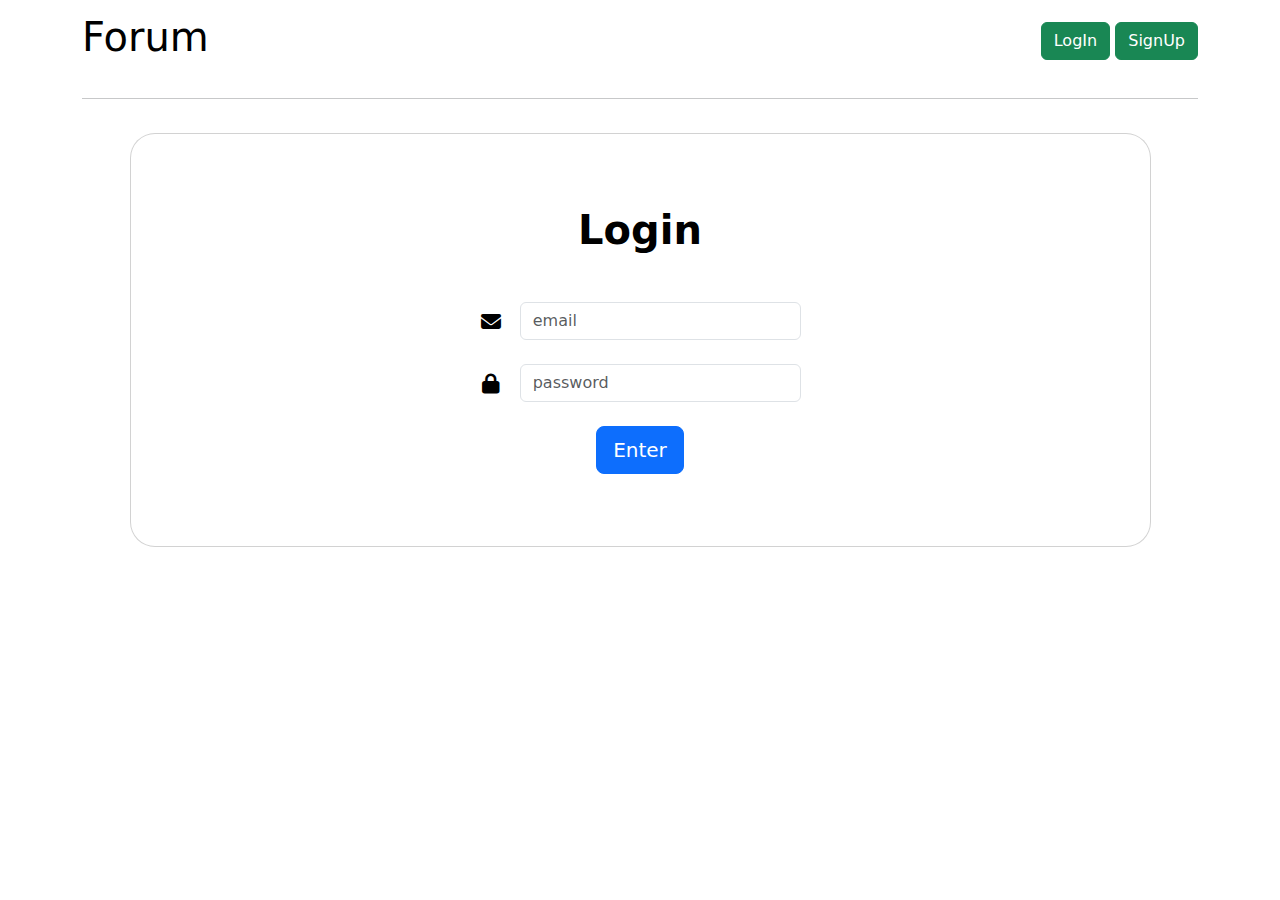
<file: ui/html/login.html>
<!DOCTYPE html>
<html lang="en" dir="ltr">

<head>
  <meta charset="utf-8">
  <link href="https://cdn.jsdelivr.net/npm/bootstrap@5.1.3/dist/css/bootstrap.min.css" rel="stylesheet">
  <link rel="canonical" href="https://getbootstrap.com/docs/5.1/examples/heroes/">
  <link rel="stylesheet" href="https://cdnjs.cloudflare.com/ajax/libs/font-awesome/6.1.0/css/all.min.css">
  <link rel="stylesheet" href="../style/style.css">
  
  <link rel="apple-touch-icon" sizes="180x180" href="../style/img/apple-touch-icon.png">
  <link rel="icon" type="image/png" sizes="32x32" href="../style/img/favicon-32x32.png">
  <link rel="icon" type="image/png" sizes="16x16" href="../style/img/favicon-16x16.png">
  <link rel="manifest" href="../style/img/site.webmanifest">
  <link rel="mask-icon" href="../style/img/safari-pinned-tab.svg" color="#5bbad5">
  <meta name="msapplication-TileColor" content="#da532c">
  <meta name="theme-color" content="#ffffff">
  <title></title>
</head>

<body>
<section class="vh-100" >
  
  <div class="container h-100">
    <nav class="navbar ">
      <div class="container-fluid" style="padding-right: 0px;padding-left: 0px;">
        <a class="navbar-brand" href="/">
          <h1>Forum</h1>
        </a>
  
        <div>
          <a id="a3" class="btn btn-success" href="/login">LogIn </a>
          <a id="a4" class="btn btn-success" href="/register">SignUp</a>
          </div>
      </div>
    </nav>
    <hr>
    <div class="row d-flex justify-content-center align-items-center h-50">
      <div class="col-lg-12 col-xl-11">
        <div class="card text-black" style="border-radius: 25px;">
          <div class="card-body p-md-5">
            <div class="row justify-content-center">
              <div class="col-md-10 col-lg-6 col-xl-5 order-2 order-lg-1">

                <p class="text-center h1 fw-bold mb-5 mx-1 mx-md-4 mt-4">Login</p>

                <form class="mx-1 mx-md-4" action="/login" method=post>
                  <div class="d-flex flex-row align-items-center mb-4">
                    <i class="fas fa-envelope fa-lg me-3 fa-fw"></i>
                    <div class="form-outline flex-fill mb-0">
                      <input type="email" name="email" class="form-control" placeholder="email"/>
                    </div>
                  </div>
                  <div class="d-flex flex-row align-items-center mb-4">
                    <i class="fas fa-lock fa-lg me-3 fa-fw"></i>
                    <div class="form-outline flex-fill mb-0">
                      <input type="password" name="password" class="form-control" placeholder="password"/>
                    </div>
                  </div>
                  <div class="d-flex justify-content-center mx-4 mb-3 mb-lg-4">
                    <button type="submit" class="btn btn-primary btn-lg">Enter</button>
                  </div>
                </form>
              </div>
            </div>
          </div>
        </div>
      </div>
    </div>
  </div>
</section>
</body>


</html>
</file>
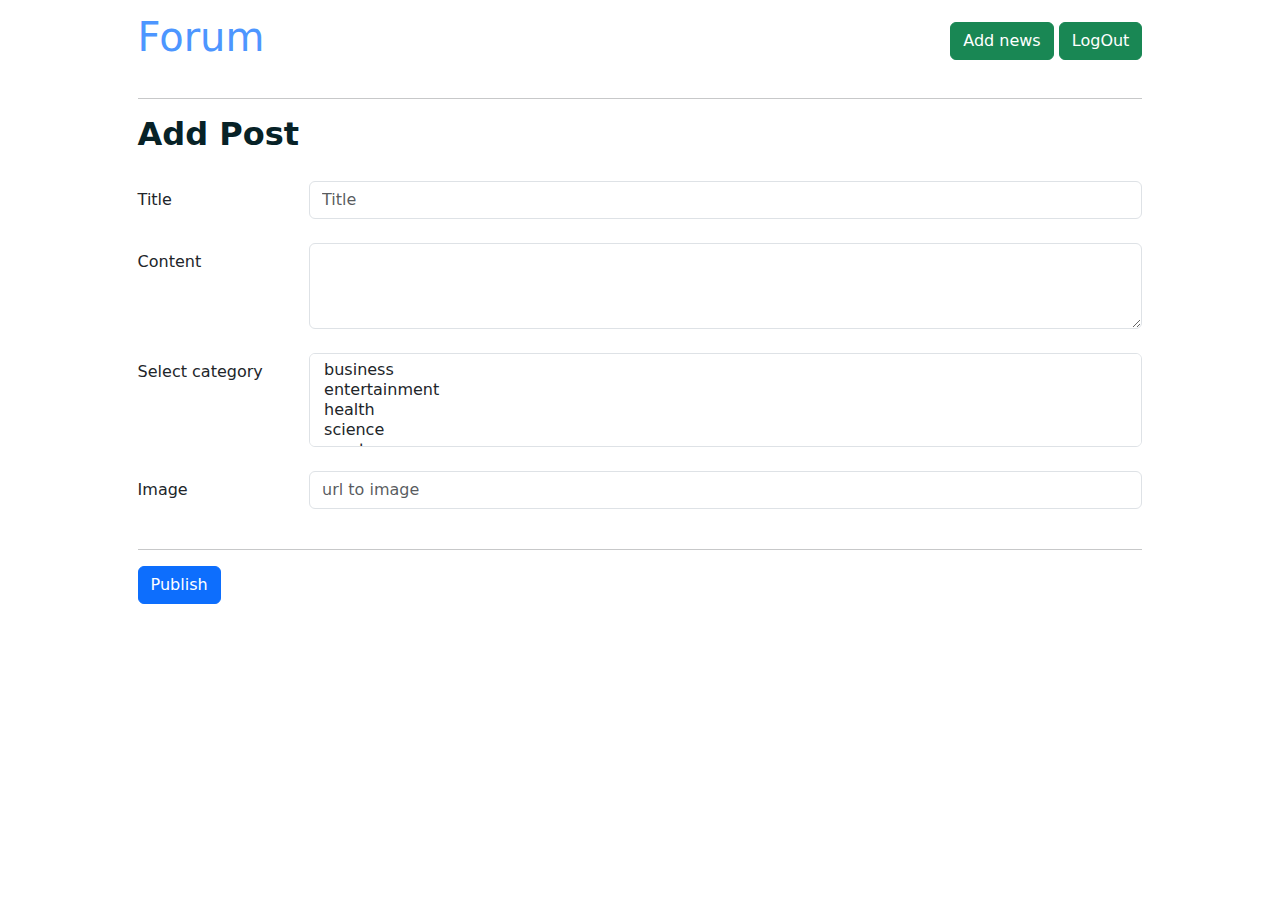
<file: ui/html/post.html>
<!DOCTYPE html>
<html lang="en" dir="ltr">

<head>
  <meta charset="utf-8">
  <link href="https://cdn.jsdelivr.net/npm/bootstrap@5.1.3/dist/css/bootstrap.min.css" rel="stylesheet">
  <link rel="canonical" href="https://getbootstrap.com/docs/5.1/examples/heroes/">
  <link rel="stylesheet" href="https://cdnjs.cloudflare.com/ajax/libs/font-awesome/6.1.0/css/all.min.css">
  <link rel="stylesheet" href="../style/news.css">

  <link rel="apple-touch-icon" sizes="180x180" href="../style/img/apple-touch-icon.png">
  <link rel="icon" type="image/png" sizes="32x32" href="../style/img/favicon-32x32.png">
  <link rel="icon" type="image/png" sizes="16x16" href="../style/img/favicon-16x16.png">
  <link rel="manifest" href="../style/img/site.webmanifest">
  <link rel="mask-icon" href="../style/img/safari-pinned-tab.svg" color="#5bbad5">
  <meta name="msapplication-TileColor" content="#da532c">
  <meta name="theme-color" content="#ffffff">
  <title></title>
</head>

<body>
  <div class="container-fluid ">
    <div class="row">
      <div class="col-md-12 d-flex justify-content-center right-bck">

        <div class="registration-right">
          <nav class="navbar ">
            <div class="container-fluid" style="padding-right: 0px;padding-left: 0px;">
              <a class="navbar-brand" href="/">
                <h1>Forum</h1>
              </a>

              <div>
                <a id="a1" class="btn btn-success" href="/post" >Add news</a>
                <a id="a2" class="btn btn-success" href="/logout">LogOut</a> 
                </div>
                          

            </div>
          </nav>
          <hr>

<h2>Add Post </h2>
<form action="/addpost" method="post">
  <div class="form-group row">
    <label class="col-sm-2 col-form-label">Title</label>
    <div class="col-sm-10">
      <input name="newtitle" type="text" class="form-control" placeholder="Title">
    </div>
  </div>
  <br>

  <div class="form-group row">
    <label class="col-sm-2 col-form-label">Content</label>
    <div class="col-sm-10">
      <textarea name="newcontent" class="form-control" rows="3"></textarea>
    </div>
  </div>
  <br>
  <div class="form-group row">
    <label class="col-sm-2 col-form-label">Select category</label>
    <div class="col-sm-10">
      <select name="newcategory" class="form-control" multiple>
        <option>business</option>
        <option>entertainment</option>
        <option>health</option>
        <option>science</option>
        <option>sports</option>
        <option>technology</option>
      </select>
    </div>

  </div>
  <br>
  <fieldset class="form-group">
    <div class="form-group row">
        <label class="col-sm-2 col-form-label">Image</label>
        <div class="col-sm-10">
          <input name="newimage" type="text" class="form-control" placeholder="url to image">
        </div>
      </div>
  </fieldset>
  <br>
  <hr>
  <div class="form-group row ">
    <div class="col-sm-10">
      <button type="submit" class="btn btn-primary">Publish</button>
    </div>
  </div>
</form>


</div>
</div>
</div>


<button type="button" class="btn btn-danger btn-floating btn-lg" id="btn-back-to-top">
  <i class="fas fa-arrow-up"></i>
</button>
</body>


</html>
</file>
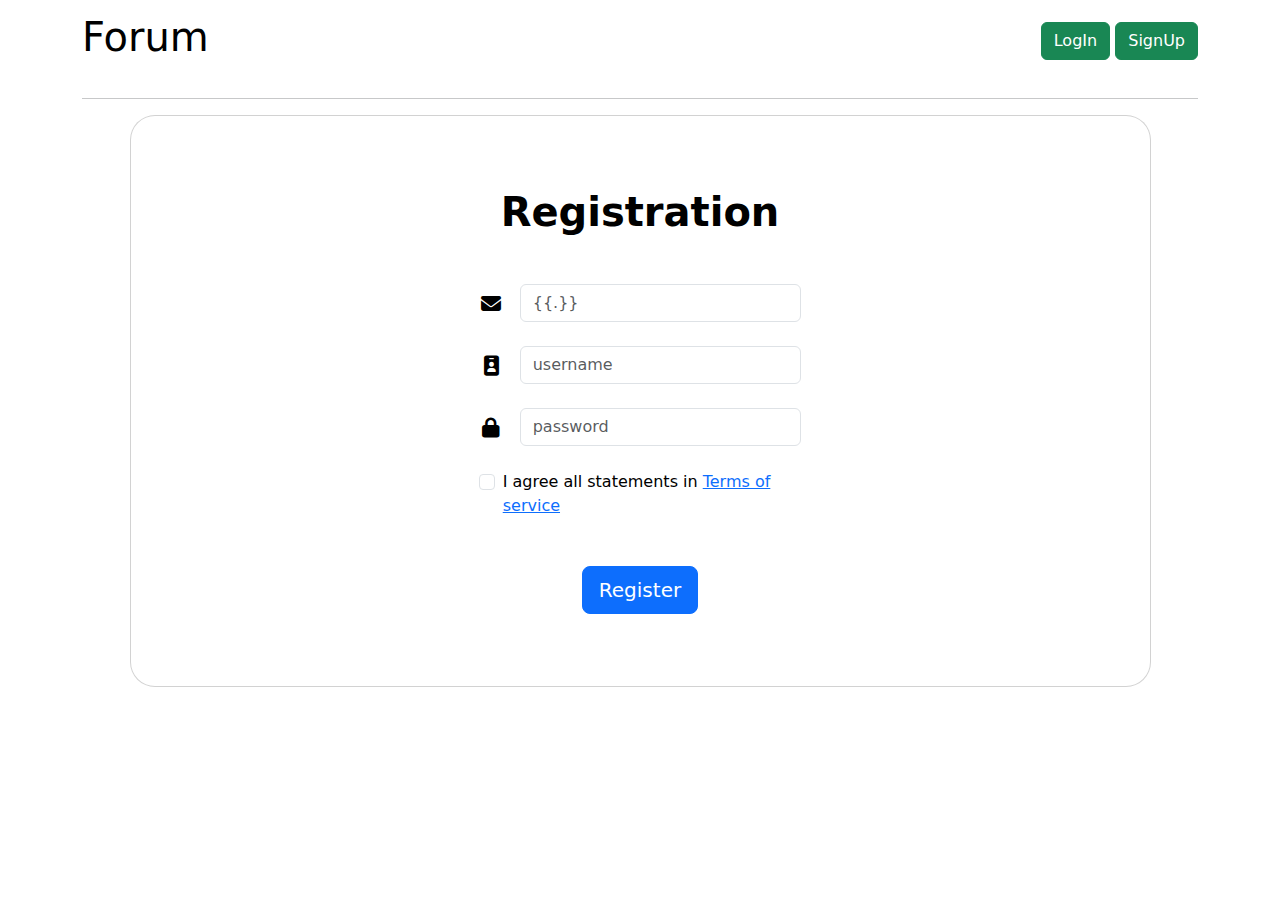
<file: ui/html/register.html>
<!DOCTYPE html>
<html lang="en" dir="ltr">
<head>
  <meta charset="utf-8">
  <link href="https://cdn.jsdelivr.net/npm/bootstrap@5.1.3/dist/css/bootstrap.min.css" rel="stylesheet">
  <link rel="canonical" href="https://getbootstrap.com/docs/5.1/examples/heroes/">
  <link rel="stylesheet" href="https://cdnjs.cloudflare.com/ajax/libs/font-awesome/6.1.0/css/all.min.css">
  <link rel="stylesheet" href="../style/style.css">

  <link rel="apple-touch-icon" sizes="180x180" href="../style/img/apple-touch-icon.png">
  <link rel="icon" type="image/png" sizes="32x32" href="../style/img/favicon-32x32.png">
  <link rel="icon" type="image/png" sizes="16x16" href="../style/img/favicon-16x16.png">
  <link rel="manifest" href="../style/img/site.webmanifest">
  <link rel="mask-icon" href="../style/img/safari-pinned-tab.svg" color="#5bbad5">
  <meta name="msapplication-TileColor" content="#da532c">
  <meta name="theme-color" content="#ffffff">
  <title></title>
</head>
<body>
<section class="vh-100" >
  <div class="container h-100">
    <nav class="navbar ">
      <div class="container-fluid" style="padding-right: 0px;padding-left: 0px;">
        <a class="navbar-brand" href="/">
          <h1>Forum</h1>
        </a>
        <div>
          <a id="a3" class="btn btn-success" href="/login">LogIn </a>
          <a id="a4" class="btn btn-success" href="/register">SignUp</a>
        </div>
                    
      </div>
    </nav>
    <hr>
    <div class="row d-flex justify-content-center align-items-center h-50">
      <div class="col-lg-12 col-xl-11">
        <div class="card text-black" style="border-radius: 25px;">
          <div class="card-body p-md-5">
            <div class="row justify-content-center">
              <div class="col-md-10 col-lg-6 col-xl-5 order-2 order-lg-1">
                <p class="text-center h1 fw-bold mb-5 mx-1 mx-md-4 mt-4">Registration</p>
                <form action = "/register" method="post" class="mx-1 mx-md-4">
                  <div class="d-flex flex-row align-items-center mb-4">
                    <i class="fas fa-envelope fa-lg me-3 fa-fw"></i>
                    <div class="form-outline flex-fill mb-0">
                      
                      <input type="email" name="email" class="form-control" placeholder="{{.}}"></textarea>
                    </div>
                  </div>
                  <div class="d-flex flex-row align-items-center mb-4">
                    <i class="fas fa-id-badge fa-lg me-3 fa-fw"></i>
                    <div class="form-outline flex-fill mb-0">
                      <input type="text" name="username" class="form-control" placeholder="username"/>
                    </div>
                  </div>
                  <div class="d-flex flex-row align-items-center mb-4">
                    <i class="fas fa-lock fa-lg me-3 fa-fw"></i>
                    <div class="form-outline flex-fill mb-0">
                      <input type="password" name="password" class="form-control" placeholder="password" minlength="8"/>
                    </div>
                  </div>
                  <div class="form-check d-flex justify-content-center mb-5">
                    <input class="form-check-input me-2" type="checkbox" value="" id="form2Example3c" />
                    <label class="form-check-label" for="form2Example3">
                      I agree all statements in <a href="./terms">Terms of service</a>
                    </label>
                  </div>
                  <div class="d-flex justify-content-center mx-4 mb-3 mb-lg-4">
                    <button type="submit" class="btn btn-primary btn-lg">Register</button>
                  </div>
                </form>
              </div>
            </div>
          </div>
        </div>
      </div>
    </div>
  </div>
</section>
</body>

</html>
</file>
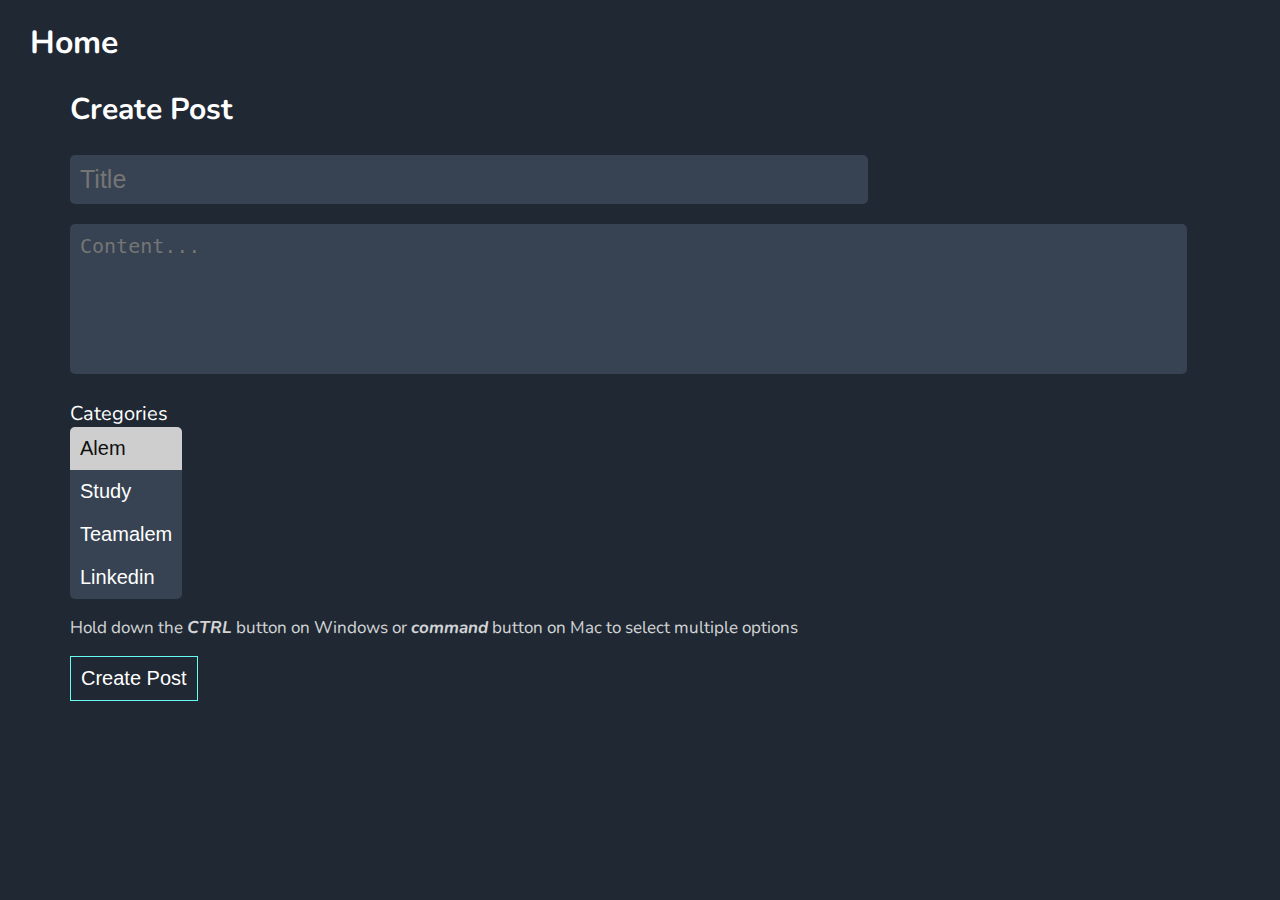
<file: web/template/create_post.html>
<!DOCTYPE html>
<html lang="en">
    <head>
        <meta charset="UTF-8" />
        <meta http-equiv="X-UA-Compatible" content="IE=edge" />
        <meta name="viewport" content="width=device-width, initial-scale=1.0" />
        <link rel="preconnect" href="https://fonts.googleapis.com" />
        <link rel="preconnect" href="https://fonts.gstatic.com" crossorigin />
        <link href="https://fonts.googleapis.com/css2?family=Nunito:wght@300;400;500;600;700&display=swap" rel="stylesheet" />
        <link rel="icon" type="image/x-icon" href="../static/img/chat.ico" />
        <link rel="stylesheet" href="../static/css/default.css" />
        <link rel="stylesheet" href="../static/css/create_post.css" />
        <title>Create Post | Forum</title>
    </head>
    <body>
        <header>
            <h1 class="logo"><a href="/">Home</a></h1>
        </header>
        <div class="container">
            <form action="/post/create" method="post" autocomplete="off">
                <h2 class="post-create-title">Create Post</h2>
                <div>
                    <!-- <label for="title" class="title">Title</label> -->
                    <input
                        id="title"
                        class="title"
                        type="text"
                        name="title"
                        placeholder="Title"
                        maxlength="100"
                        title="Post title must not exceed 100 characters"
                        required
                    />
                </div>
                <div>
                    <!-- <label for="content">Content</label> -->
                    <textarea
                        name="content"
                        class="content"
                        id="content"
                        placeholder="Content..."
                        maxlength="1500"
                        title="Post content must not exceed 1500 characters"
                        required
                    ></textarea>
                </div>

                <label class="category-label" for="category">Categories</label>
                <div>
                    <select data-placeholder="Choose category" name="categories" class="categories" multiple required>
                        <option value="Alem" selected>Alem</option>
                        <option value="Study">Study</option>
                        <option value="Teamalem">Teamalem</option>
                        <option value="Linkedin">Linkedin</option>
                        <option value="Offtop">Offtop</option>
                    </select>
                    <p class="advice-label">
                        Hold down the <b><i>CTRL</i></b> button on Windows or <b><i>command</i></b> button on Mac to select multiple options
                    </p>
                    <button class="create-btn">Create Post</button>
                </div>
            </form>
        </div>
    </body>
</html>
</file>
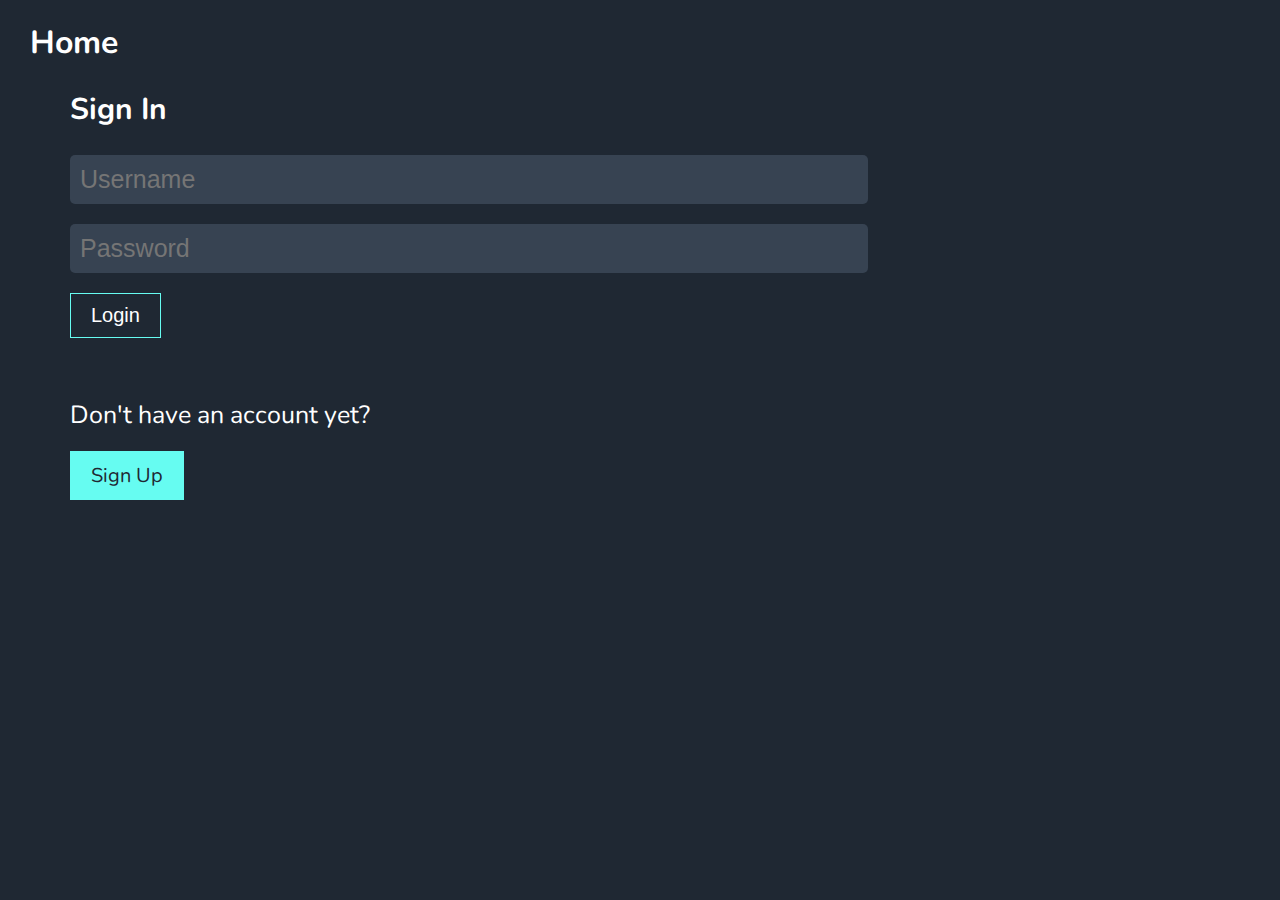
<file: web/template/sign_in.html>
<!DOCTYPE html>
<html lang="en">
    <head>
        <meta charset="UTF-8" />
        <meta http-equiv="X-UA-Compatible" content="IE=edge" />
        <meta name="viewport" content="width=device-width, initial-scale=1.0" />
        <link rel="preconnect" href="https://fonts.googleapis.com" />
        <link rel="preconnect" href="https://fonts.gstatic.com" crossorigin />
        <link href="https://fonts.googleapis.com/css2?family=Nunito:wght@300;400;500;600;700&display=swap" rel="stylesheet" />
        <link rel="icon" type="image/x-icon" href="../static/img/chat.ico" />

        <link rel="stylesheet" href="../static/css/default.css" />
        <link rel="stylesheet" href="../static/css/sign_in.css" />

        <title>Sign In | Forum</title>
    </head>
    <body>
        <header>
            <h1 class="logo"><a href="/">Home</a></h1>
        </header>
        <div class="container">
            <form action="/auth/signin" method="post" autocomplete="off">
                <h2 class="sign-in-title">Sign In</h2>
                <div>
                    <input id="Username" type="text" class="username sign-in-field" name="username" placeholder="Username" required />
                </div>
                <div><input id="Password" type="password" class="password sign-in-field" name="password" placeholder="Password" required /></div>
                <button class="sign-in-btn">Login</button>
            </form>
            <p class="sign-up-label">Don't have an account yet?</p>
            <a href="/auth/signup" class="sign-up-btn">Sign Up</a>
        </div>
    </body>
</html>
</file>
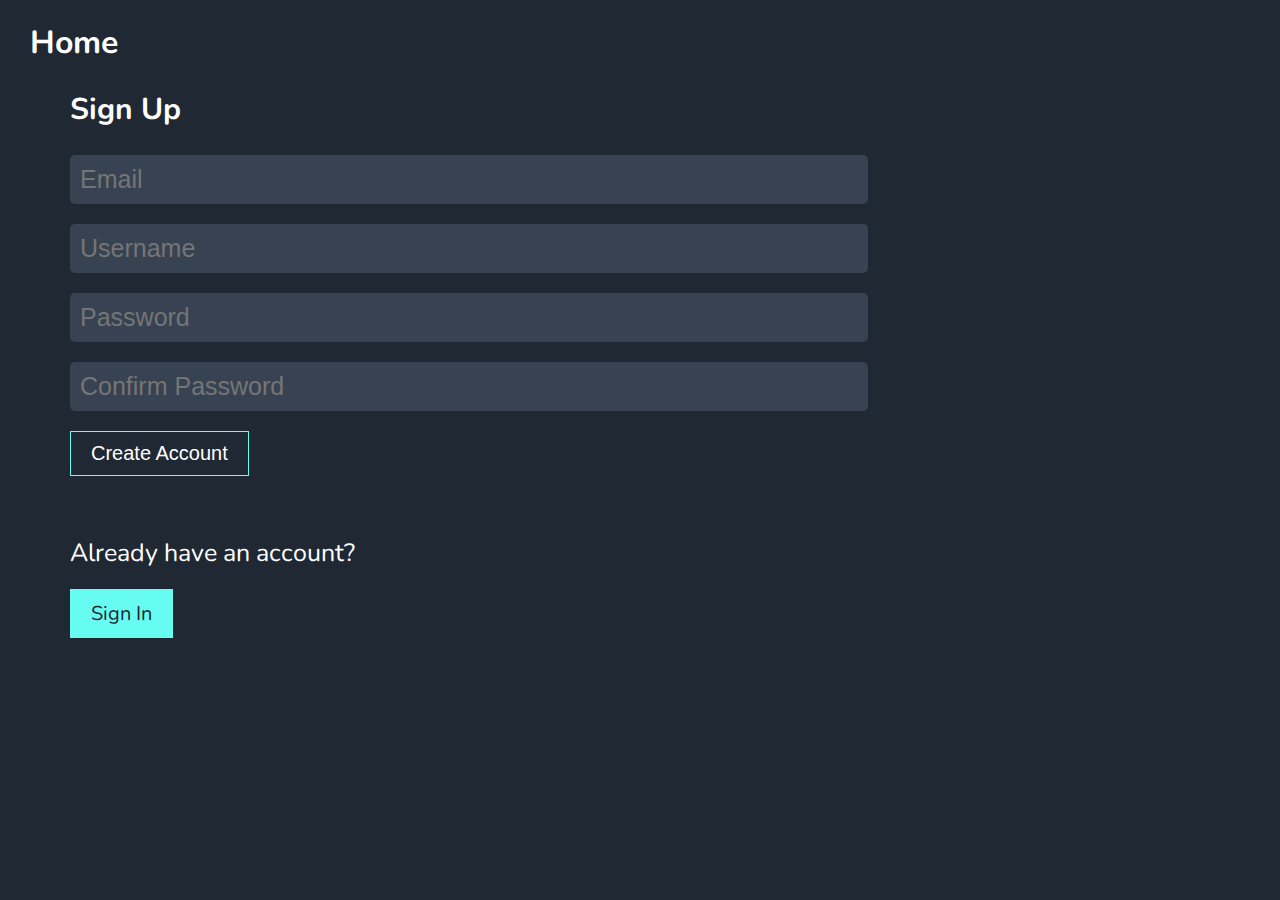
<file: web/template/sign_up.html>
<!DOCTYPE html>
<html lang="en">
    <head>
        <meta charset="UTF-8" />
        <meta http-equiv="X-UA-Compatible" content="IE=edge" />
        <meta name="viewport" content="width=device-width, initial-scale=1.0" />
        <link rel="preconnect" href="https://fonts.googleapis.com" />
        <link rel="preconnect" href="https://fonts.gstatic.com" crossorigin />
        <link href="https://fonts.googleapis.com/css2?family=Nunito:wght@300;400;500;600;700&display=swap" rel="stylesheet" />
        <link rel="icon" type="image/x-icon" href="../static/img/chat.ico" />

        <link rel="stylesheet" href="../static/css/default.css" />
        <link rel="stylesheet" href="../static/css/sign_up.css" />

        <title>Sign Up | Forum</title>
    </head>
    <body>
        <header>
            <h1 class="logo"><a href="/">Home</a></h1>
        </header>
        <div class="container">
            <form action="/auth/signup" method="post" autocomplete="off">
                <h2 class="sign-up-title">Sign Up</h2>
                <div>
                    <input
                        id="Email"
                        type="email"
                        class="email sign-up-field"
                        name="email"
                        required
                        placeholder="Email"
                        maxlength="80"
                        minlength="2"
                        pattern="[a-z0-9._%+-]+@[a-z0-9.-]+\.[a-z]{2,}$"
                    />
                </div>
                <div>
                    <input
                        id="Username"
                        type="text"
                        class="username sign-up-field"
                        name="username"
                        required
                        pattern="[\x21-\x7e]{1,36}"
                        maxlength="36"
                        minlength="1"
                        placeholder="Username"
                        title="Must contain 1-36 characters"
                    />
                </div>
                <div>
                    <input
                        id="Password"
                        type="password"
                        class="password sign-up-field"
                        name="password"
                        pattern="(?=.*\d)(?=.*[a-z])(?=.*[A-Z]).{8,32}"
                        placeholder="Password"
                        maxlength="32"
                        minlength="8"
                        title="Must contain at least one number and one uppercase and lowercase letter, and 8-32 characters"
                        required
                    />
                </div>
                <div>
                    <input
                        id="ConfirmPassword"
                        type="password"
                        class="password sign-up-field"
                        name="confirm-password"
                        pattern="(?=.*\d)(?=.*[a-z])(?=.*[A-Z]).{8,32}"
                        placeholder="Confirm Password"
                        maxlength="32"
                        minlength="8"
                        title="Must contain at least one number and one uppercase and lowercase letter, and 8-32 characters"
                        required
                    />
                </div>
                <button class="sign-up-btn">Create Account</button>
            </form>
            <p class="sign-in-label">Already have an account?</p>
            <a href="/auth/signin" class="sign-in-btn">Sign In</a>
        </div>
    </body>
</html>
</file>
<file: ui/style/style.css>
.disp{
    display: none;
}
</file>
<file: ui/style/news.css>
.right-bck {
}

.event-list .card {
    padding: 18px;
    margin-bottom: 3px
}

.registration-right {
    width: 80%;
    padding-top: 0px;
    padding-bottom: 50px
}
.navs{
  padding-left: 0px;
}

h1{
  color:#4D96FF
}
.registration-right h2 {
    color: #072227;
    font-weight: 700;
    padding-bottom: 20px
}

.registration .btn {
    width: 100%
}

.fa,
.fas,
.fab {
    font-family: "Font Awesome 5 Free";
    font-weight: 900
}

.far {
    font-family: "Font Awesome 5 Free";
    font-weight: 400
}



.event-list img {
    width: 180px;
    height: 100px
}

.event-list h4 {
    color: #c0bfc9;
    font-size: 16px
}

.event-list .card-title span {
    padding-left: 5px;
    padding-right: 20px;
    font-size: 12px;
    font-weight: 700
}

.event-list .card-text {
    color: #072227;
    font-weight: 700;
    font-size: 16px
}

.event-list .card-body {
    padding: 0 20px;
    margin: 0 0 10px 0
}

.event-list .card-title svg {
    color: #ffffff
}

.cat{
  border: 0px;
}

#btn-back-to-top {
  position: fixed;
  bottom: 20px;
  right: 20px;
  display: none;
}

.button-comment{
    float: right;
}

.info-term{
    margin-top: 50px;
    text-align: center;
}
h2{
    color:#1b71eb
}

.disp{
    display: none;
}
</file>
<file: web/static/css/default.css>
* {
    box-sizing: border-box;
}

body {
    --bgColor: #1f2833;
    --secColor: #66fcf1;
    margin: 0;
    padding: 0;

    background-color: var(--bgColor);
    color: #fff;
    font-family: "Nunito", sans-serif;
}

a {
    color: #fff;
    text-decoration: none;
}

header {
    padding: 0 30px;
}

header .header-wrapper {
    display: flex;
    justify-content: space-between;
    align-items: center;
}

header .header-wrapper .user,
.auth {
    display: flex;
}

.header-btn {
    display: block;
    padding: 30px;
    font-size: 20px;
    font-weight: 600;

    background-image: linear-gradient(90deg, 
        var(--bgColor) 0%,
        var(--bgColor) 50%,
        var(--secColor) 50%,
        var(--secColor) 100%);
    background-size: 200%;
    transition: background-position .2s cubic-bezier(.47, .1, 1, .63), color .2s linear;
    transition-delay: 0.0s, 0.15s;
}

.header-btn:hover {
    color: var(--bgColor);
    cursor: pointer;
    background-position: -100% 100%;
}

h1 .logo {
    margin-bottom: 1px;
}

.container {
    max-width: 1200px;
    margin: 0 auto;
    padding: 0 30px;
}

.filter {
    display: flex;
    justify-content: center;
}


.filter a {
    display: block;
    font-size: 15px;
    padding: 5px 15px;
    margin: 0 15px;
    font-size: 20px;
    font-weight: 500;
    border: 1px solid #66fcf1;
    background-image: linear-gradient(90deg, 
        var(--bgColor) 0%,
        var(--bgColor) 50%,
        var(--secColor) 50%,
        var(--secColor) 100%);
    background-size: 200%;
    transition: background-position .2s cubic-bezier(.47, .1, 1, .63), color .2s linear;
    transition-delay: 0.0s, 0.15s;
    /* transition: all .1s ease;    */
}

.filter a:hover  {
    color: var(--bgColor);
    cursor: pointer;
    background-position: -100% 100%;
}

.post {
    background-color: #191b24;
    margin: 30px 0;
    padding: 15px;
    border-radius: 5px;

    word-wrap: break-word;
}

.post-author, .post-title {
    font-size: 18px;
}

.post-author p a { 
    font-weight: 600;
    font-size: 20px;
}


.post-title p a {
    font-weight: 600;
    font-size: 20px;
}

.post-content {
    padding: 0 10px 15px;
    font-size: 17px;

    word-wrap: break-word;
}

.post-footer {
    margin: 15px 0 10px 0;
}

.tag {
    padding: 6px 10px;
    margin: 0 5px;
    border-radius: 5px;
    background-color: #57c0bd;
    font-weight: 600;
    color: #000000;
    transition: all .2s ease;
}

.tag:hover {
    background-color: #66fcf1;
}

.post-more-info {
    display: block;
    float: right;
    font-size: 15px;
    padding: 5px 15px;
    /* margin: 0 15px; */
    font-size: 20px;
    font-weight: 500;
    border: 1px solid #66fcf1;
    background-image: linear-gradient(90deg, 
        var(--bgColor) 0%,
        var(--bgColor) 50%,
        var(--secColor) 50%,
        var(--secColor) 100%);
    background-size: 200%;
    transition: background-position .2s cubic-bezier(.47, .1, 1, .63), color .2s linear;
    transition-delay: 0.0s, 0.15s;
}

.post-more-info:hover {
    color: var(--bgColor);
    cursor: pointer;
    background-position: -100% 100%;
}

.post-info-btn-parent {
    /* float: right; */
    display: flex;
    justify-content: right;
}

.post-info-btn {
    /* background-color: #fff; */
    /* color: #000000; */
    padding: 10px 20px;
    font-size: 16px;
    font-weight: 600;

    border: 1px solid var(--secColor);
    background-image: linear-gradient(90deg, 
    #191b24 0%,
    #191b24 50%,
    var(--secColor) 50%,
    var(--secColor) 100%);
    background-size: 200%;
    transition: background-position .2s cubic-bezier(.48, .1, 1, .63), color .2s linear;
    transition-delay: 0.0s, 0.15s;
}

.post-info-btn:hover {
    color: var(--bgColor);
    cursor: pointer;
    background-position: -100% 100%;
}
</file>
<file: web/static/css/create_post.css>
.post-create-title {
    font-size: 30px;
}


.title {
    font-size: 25px;
    /* font-weight: 600; */
    border-radius: 5px;
    width: 70%;
    padding: 10px;
    border: none;
    color: #fff;
    background-color: #374352;
}

.title:focus {
    outline: none;
}

.content {
    resize: none;
    min-height: 150px;
    width: 98%;
    font-size: 20px;
    padding: 10px;
    margin: 20px 0;
    border: none;
    color: #fff;
    background-color: #374352;
    border-radius: 5px;
}

.content:focus {
    outline: none;
}

.category-label {
    font-size: 20px;
}

.categories {
    /* padding: 20px; */
    font-size: 20px;
    background-color: #374352;
    border: none;
    color: #fff;
    border-radius: 5px;
}

.categories option {
    padding: 10px 10px;
}

.categories option:focus {
    /* color: blue; */
    border: none;
}

.advice-label {
    font-size: 17px;
    opacity: .8;
}

.create-btn {
    padding: 10px;
    font-size: 20px;
    background-color: #1f2833;
    color: #fff;
    border: 1px solid #66fcf1;


    background-image: linear-gradient(90deg, 
    #1f2833 0%,
    #1f2833 50%,
    #66fcf1 50%,
    #66fcf1 100%);
    background-size: 200%;
    transition: background-position .2s cubic-bezier(.47, .1, 1, .63), color .2s linear;
    transition-delay: 0.0s, 0.15s;
}

.create-btn:hover {
    color: #1f2833;
    cursor: pointer;
    background-position: -100% 100%;
}
</file>
<file: web/static/css/sign_in.css>
.sign-in-title {
    font-size: 30px;
}

.sign-in-field {
    font-size: 25px;
    /* font-weight: 600; */
    border-radius: 5px;
    width: 70%;
    padding: 10px;
    border: none;
    color: #fff;
    background-color: #374352;
    margin: 0 0 20px ;
}

.sign-in-field:focus {
    outline: none;
}

.sign-in-btn {
    padding: 10px 20px;
    font-size: 20px;
    background-color: #1f2833;
    color: #fff;
    border: 1px solid #66fcf1;

    background-image: linear-gradient(90deg, 
    #1f2833 0%,
    #1f2833 50%,
    #66fcf1 50%,
    #66fcf1 100%);
    background-size: 200%;
    transition: background-position .2s cubic-bezier(.47, .1, 1, .63), color .2s linear;
    transition-delay: 0.0s, 0.15s;
}

.sign-in-btn:hover {
    color: #1f2833;
    cursor: pointer;
    background-position: -100% 100%;
}

.sign-up-label {
    font-size: 25px;
    margin: 60px 0 30px;
}

.sign-up-btn {
    padding: 10px 20px;
    font-size: 20px;
    background-color: #1f2833;
    color: #1f2833;
    border: 1px solid #66fcf1;

    background-image: linear-gradient(90deg, 
    #66fcf1 0%,
    #66fcf1 50%,
    #1f2833 50%,
    #1f2833 100%);
    background-size: 200%;
    transition: background-position .2s cubic-bezier(.47, .1, 1, .63), color .2s linear;
    transition-delay: 0.0s, 0.15s;
}

.sign-up-btn:hover {
    color: #fff;
    cursor: pointer;
    background-position: -100% 100%;
}
</file>
<file: web/static/css/sign_up.css>
.sign-up-title {
    font-size: 30px;
}

.sign-up-field {
    font-size: 25px;
    /* font-weight: 600; */
    border-radius: 5px;
    width: 70%;
    padding: 10px;
    border: none;
    color: #fff;
    background-color: #374352;
    margin: 0 0 20px ;
}

.sign-up-field:focus {
    outline: none;
}

.sign-up-btn {
    padding: 10px 20px;
    font-size: 20px;
    background-color: #1f2833;
    color: #fff;
    border: 1px solid #66fcf1;

    background-image: linear-gradient(90deg, 
    #1f2833 0%,
    #1f2833 50%,
    #66fcf1 50%,
    #66fcf1 100%);
    background-size: 200%;
    transition: background-position .2s cubic-bezier(.47, .1, 1, .63), color .2s linear;
    transition-delay: 0.0s, 0.15s;
}

.sign-up-btn:hover {
    color: #1f2833;
    cursor: pointer;
    background-position: -100% 100%;
}


.sign-in-label {
    font-size: 25px;
    margin: 60px 0 30px;
}

.sign-in-btn {
    padding: 10px 20px;
    font-size: 20px;
    background-color: #1f2833;
    color: #1f2833;
    border: 1px solid #66fcf1;

    background-image: linear-gradient(90deg, 
    #66fcf1 0%,
    #66fcf1 50%,
    #1f2833 50%,
    #1f2833 100%);
    background-size: 200%;
    transition: background-position .2s cubic-bezier(.47, .1, 1, .63), color .2s linear;
    transition-delay: 0.0s, 0.15s;
}

.sign-in-btn:hover {
    color: #fff;
    cursor: pointer;
    background-position: -100% 100%;
}
</file>
